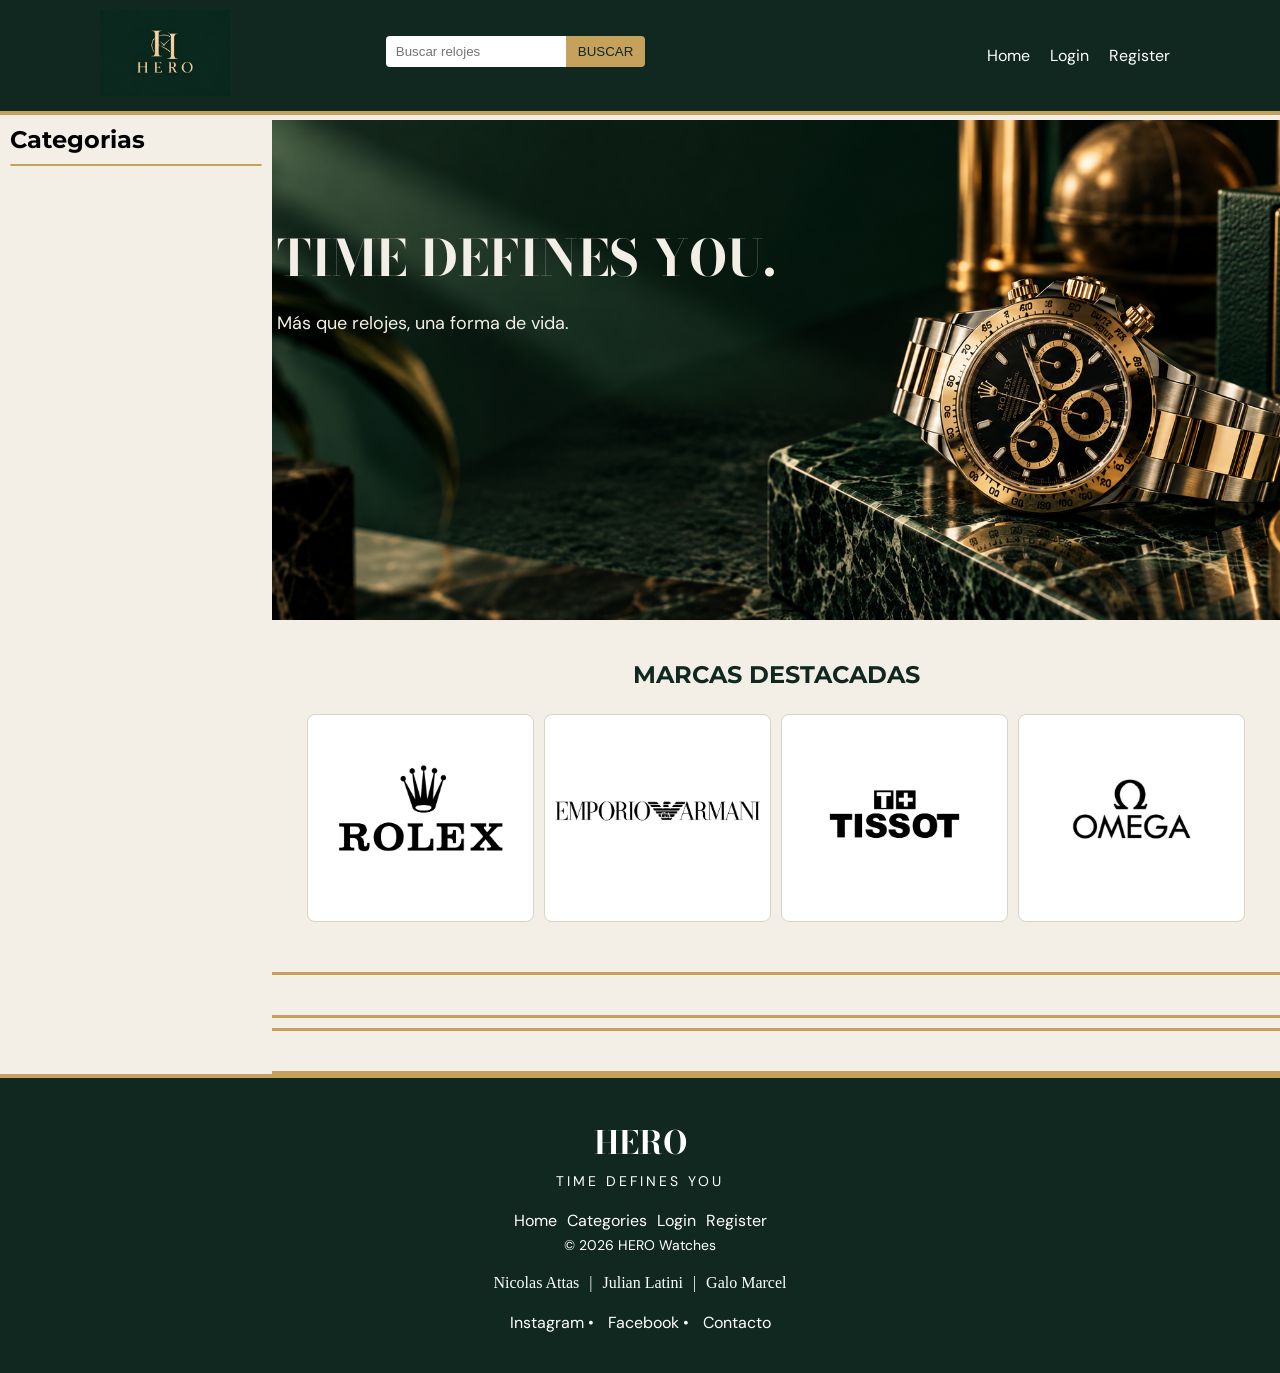
<file: index.html>
<!DOCTYPE html>
<html lang="en">

<head>
    <meta charset="UTF-8">
    <meta name="viewport" content="width=device-width, initial-scale=1.0">
    <link rel="stylesheet" href="./css/styles.css">
    <title>HERO | Relojes & Accesorios</title>
    <link rel="preconnect" href="https://fonts.googleapis.com">
    <link rel="preconnect" href="https://fonts.gstatic.com" crossorigin>
    <link href="https://fonts.googleapis.com/css2?family=DM+Sans:wght@400;500;600&display=swap" rel="stylesheet">
    <link rel="preconnect" href="https://fonts.googleapis.com">
    <link rel="preconnect" href="https://fonts.gstatic.com" crossorigin>
    <link href="https://fonts.googleapis.com/css2?family=Bodoni+Moda:wght@400;500;600;700;800;900&display=swap"
        rel="stylesheet">
    <link rel="preconnect" href="https://fonts.googleapis.com">
    <link rel="preconnect" href="https://fonts.gstatic.com" crossorigin>
    <link href="https://fonts.googleapis.com/css2?family=Montserrat:wght@400;500;600&display=swap" rel="stylesheet">
</head>

<body>
    <header class="header">
        <a href="./index.html">
            <img class="logo" src="./img/LOGOHERO.png" alt="logo">
        </a>
        <form class="formbusqueda" action="./search-results.html" method="get">
            <div class="busca">
                <input class="busqueda" type="text" placeholder="Buscar relojes" name="busqueda">
                <button type="submit">BUSCAR</button>
            </div>
            <p class="texto1" id="mensajeerror"></p>
        </form>
        <p class="aviso"></p>
        <nav class="nav-header">
            <ul>
                <li class="texto1" id="bienvenido"></li>
                <li><a class="texto1" href="./index.html">Home </a></li>
                <li><a class="texto1" id="login" href="./login.html">Login </a></li>
                <li><a class="texto1" id="register" href="./register.html">Register</a></li>
                <li id="logout"></li>
            </ul>
        </nav>
    </header>

    <main>
        <aside class="categorias">
            <h2>Categorias</h2>
            <ul class="categoriasul">
                <!-- <li><a href="./category.html">Beauty</a></li>
                <li><a href="./category.html">Fragrances</a></li>
                <li><a href="./category.html">Furniture</a></li>
                <li><a href="./category.html">Groceries</a></li>
                <li><a href="./category.html">Home decoration</a></li>
                <li><a href="./category.html">Kitchen accessories</a></li>
                <li><a href="./category.html">Laptops</a></li>
                <li><a href="./category.html">Mens shirts</a></li>
                <li><a href="./category.html">Mens shoes</a></li>
                <li><a href="./category.html">Mens watches</a></li>
                <li><a href="./category.html">Mobile accessories</a></li>
                <li><a href="./category.html">Motorcycle</a></li>
                <li><a href="./category.html">Skin care</a></li>
                <li><a href="./category.html">Smartphones</a></li>
                <li><a href="./category.html">Sports accessories</a></li>
                <li><a href="./category.html">Sunglasses</a></li>
                <li><a href="./category.html">Tablets</a></li>
                <li><a href="./category.html">Tops</a></li>
                <li><a href="./category.html">Vehicle</a></li>
                <li><a href="./category.html">Womens bags</a></li>
                <li><a href="./category.html">Womens dresses</a></li>
                <li><a href="./category.html">Womens jewellery</a></li>
                <li><a href="./category.html">Womens shoes</a></li>
                <li><a href="./category.html">Womens watches</a></li> -->
            </ul>
        </aside>

        <div class="productos">
            <section class="banner">
                <div>
                    <h1>TIME DEFINES YOU.</h1>
                    <p>Más que relojes, una forma de vida.</p>
                </div>
            </section>
            <section class="marcas">
                <h2>MARCAS DESTACADAS</h2>
                <div class="marcascontenedor">
                    <article>
                        <img class="logos" src="./img/rolex.png" alt="Logo rolex">
                    </article>
                    <article>
                        <img class="logos" src="./img/armanii.png" alt="Logo armani">
                    </article>
                    <article>
                        <img class="logos" src="./img/tisoo.png" alt="Logo tisso">
                    </article>
                    <article>
                        <img class="logos" src="./img/omega.png" alt="Logo omega">
                    </article>
                </div>
            </section>
            <h2 class="titulo" id="menscat"></h2>
            <section class="masvendidos">
                <!--<article>
                    <img class="foto" src="./img/daytona.png" alt="foto1">
                    <p class="clasicos">HERO · CRONÓGRAFOS</p>
                    <h2>LHERO Daytona</h2>
                    <p class="desc">Lorem ipsum dolor sip amet, consectetur adipisicing elit. Ut recusande eaque debits
                        sint
                        necessitatibus,
                        officia ex.</p>
                    <h3>Precio $249</h3>
                    <a class="vermas" href="./product.html">VER DETALLE</a>
                </article>
                 <article> 
                    <img class="foto" src="./img/day-datee.png" alt="foto1">
                    <p class="clasicos">HERO · CLÁSICOS</p>
                    <h2>Hero Day-date</h2>
                    <p class="desc">Lorem ipsum dolor sip amet, consectetur adipisicing elit. Ut recusande eaque debits
                        sint
                        necessitatibus,
                        officia ex.</p>
                    <h3>Precio $249</h3>
                    <a class="vermas" href="./product.html">VER DETALLE</a>
                </article>
                <article>
                    <img class="foto" src="./img/land.png" alt="foto1">
                    <p class="clasicos">HERO · DE LUJO</p>
                    <h2>HERO Day-just</h2>
                    <p class="desc">Lorem ipsum dolor sip amet, consectetur adipisicing elit. Ut recusande eaque debits
                        sint
                        necessitatibus,
                        officia ex.</p>
                    <h3>Precio $249</h3>
                    <a class="vermas" href="./product.html">VER DETALLE</a>
                </article>
                <article>
                    <img class="foto" src="./img/speedmasterr.png" alt="foto1">
                    <p class="clasicos">HERO · CLÁSICOS</p>
                    <h2>HERO Speedmaster</h2>
                    <p class="desc">Lorem ipsum dolor sip amet, consectetur adipisicing elit. Ut recusande eaque debits
                        sint
                        necessitatibus,
                        officia ex.</p>
                    <h3>Precio $249</h3>
                    <a class="vermas" href="./product.html">VER DETALLE</a>
                </article>
                <article>
                    <img class="foto" src="./img/GMT-master.png" alt="foto1">
                    <p class="clasicos">HERO · CLÁSICOS</p>
                    <h2>HERO GMT-Master II</h2>
                    <p class="desc">Lorem ipsum dolor sip amet, consectetur adipisicing elit. Ut recusande eaque debits
                        sint
                        necessitatibus,
                        officia ex.</p>
                    <h3>Precio $249</h3>
                    <a class="vermas" href="./product.html">VER DETALLE</a>
                </article>
                <article>
                    <img class="foto" src="./img/landposta.png" alt="foto1">
                    <p class="clasicos">HERO · CRONÓGRAFOS</p>
                    <h2>HERO Land Dweller</h2>
                    <p class="desc">Lorem ipsum dolor sip amet, consectetur adipisicing elit. Ut recusande eaque debits
                        sint
                        necessitatibus,
                        officia ex.</p>
                    <h3>Precio $249</h3>
                    <a class="vermas" href="./product.html">VER DETALLE</a>
                </article>
                <article>
                    <img class="foto" src="./img/Nautilous.png" alt="foto1">
                    <p class="clasicos">HERO · CRONÓGRAFOS</p>
                    <h2>HERO Nautilus</h2>
                    <p class="desc">Lorem ipsum dolor sip amet, consectetur adipisicing elit. Ut recusande eaque debits
                        sint
                        necessitatibus,
                        officia ex.</p>
                    <h3>Precio $249</h3>
                    <a class="vermas" href="./product.html">VER DETALLE</a>
                </article>
                <article>
                    <img class="foto" src="./img/royal.png" alt="foto1">
                    <p class="clasicos">HERO · DE LUJO</p>
                    <h2>HERO Royal Oak</h2>
                    <p class="desc">Lorem ipsum dolor sip amet, consectetur adipisicing elit. Ut recusande eaque debits
                        sint
                        necessitatibus,
                        officia ex.</p>
                    <h3>Precio $249</h3>
                    <a class="vermas" href="./product.html">VER DETALLE</a>
                </article>
                <article>
                    <img class="foto" src="./img/tressa.png" alt="foto1">
                    <p class="clasicos">HERO · CRONÓGRAFOS</p>
                    <h2>HERO Tressa</h2>
                    <p class="desc">Lorem ipsum dolor sip amet, consectetur adipisicing elit. Ut recusande eaque debits
                        sint
                        necessitatibus,
                        officia ex.</p>
                    <h3>Precio $249</h3>
                    <a class="vermas" href="./product.html">VER DETALLE</a>
                </article>
                <article>
                    <img class="foto" src="./img/aquianautr.png" alt="foto1">
                    <p class="clasicos">HERO · CLÁSICOS</p>
                    <h2>HERO Aquanaut</h2>
                    <p class="desc">Lorem ipsum dolor sip amet, consectetur adipisicing elit. Ut recusande eaque debits
                        sint
                        necessitatibus,
                        officia ex.</p>
                    <h3>Precio $249</h3>
                    <a class="vermas" href="./product.html">VER DETALLE</a>
                </article> -->
            </section>
            <h2 class="titulo" id="womenscat"></h2>
            <section class="masvendidos1">
                <!-- <article>
                    <img class="foto" src="./img/submarino.png" alt="foto1">
                    <p class="clasicos">HERO · DE LUJO</p>
                    <h2>HERO Submariner</h2>
                    <p class="desc">Lorem ipsum dolor sip amet, consectetur adipisicing elit. Ut recusande eaque debits
                        sint
                        necessitatibus,
                        officia ex.</p>
                    <h3>Precio $249</h3>
                    <a class="vermas" href="./product.html">VER DETALLE</a>
                </article>
                <article>
                    <img class="foto" src="./img/GMT-master.png" alt="foto1">
                    <p class="clasicos">HERO · CRONÓGRAFOS</p>
                    <h2>HERO Yatch-Master II</h2>
                    <p class="desc">Lorem ipsum dolor sip amet, consectetur adipisicing elit. Ut recusande eaque debits
                        sint
                        necessitatibus,
                        officia ex.</p>
                    <h3>Precio $249</h3>
                    <a class="vermas" href="">VER DETALLE</a>
                </article>
                <article>
                    <img class="foto" src="./img/fossil.png" alt="foto1">
                    <p class="clasicos">HERO · CRONÓGRAFOS</p>
                    <h2>HERO Diver 300M</h2>
                    <p class="desc">Lorem ipsum dolor sip amet, consectetur adipisicing elit. Ut recusande eaque debits
                        sint
                        necessitatibus,
                        officia ex.</p>
                    <h3>Precio $249</h3>
                    <a class="vermas" href="./product.html">VER DETALLE</a>
                </article>
                <article>
                    <img class="foto" src="./img/carrello.png" alt="foto1">
                    <p class="clasicos">HERO · CLÁSICOS</p>
                    <h2>HERO RM 30-01</h2>
                    <p class="desc">Lorem ipsum dolor sip amet, consectetur adipisicing elit. Ut recusande eaque debits
                        sint
                        necessitatibus,
                        officia ex.</p>
                    <h3>Precio $249</h3>
                    <a class="vermas" href="./product.html">VER DETALLE</a>
                </article>
                <article>
                    <img class="foto" src="./img/verde.png" alt="foto1">
                    <p class="clasicos">HERO · CRONÓGRAFOS</p>
                    <h2>HERO Oyster Perpetual</h2>
                    <p class="desc">Lorem ipsum dolor sip amet, consectetur adipisicing elit. Ut recusande eaque debits
                        sint
                        necessitatibus,
                        officia ex.</p>
                    <h3>Precio $249</h3>
                    <a class="vermas" href="./product.html">VER DETALLE</a>
                </article>
                <article>
                    <img class="foto" src="./img/Armani.png" alt="foto1">
                    <p class="clasicos">HERO · CLÁSICOS</p>
                    <h2>HERO Emporio Armani</h2>
                    <p class="desc">Lorem ipsum dolor sip amet, consectetur adipisicing elit. Ut recusande eaque debits
                        sint
                        necessitatibus,
                        officia ex.</p>
                    <h3>Precio $249</h3>
                    <a class="vermas" href="./product.html">VER DETALLE</a>
                </article>
                <article>
                    <img class="foto" src="./img/date-justrosa.png" alt="foto1">
                    <p class="clasicos">HERO · CLÁSICOS</p>
                    <h2>HERO RoseGold Date Just</h2>
                    <p class="desc">Lorem ipsum dolor sip amet, consectetur adipisicing elit. Ut recusande eaque debits
                        sint
                        necessitatibus,
                        officia ex.</p>
                    <h3>Precio $249</h3>
                    <a class="vermas" href="./product.html">VER DETALLE</a>
                </article>
                <article>
                    <img class="foto" src="./img/date-justverde.png" alt="foto1">
                    <p class="clasicos">HERO · DE LUJO</p>
                    <h2>HERO Green Date Just</h2>
                    <p class="desc">Lorem ipsum dolor sip amet, consectetur adipisicing elit. Ut recusande eaque debits
                        sint
                        necessitatibus,
                        officia ex.</p>
                    <h3>Precio $249</h3>
                    <a class="vermas" href="./product.html">VER DETALLE</a>
                </article>
                <article>
                    <img class="foto" src="./img/sea.png" alt="foto1">
                    <p class="clasicos">HERO · CRONÓGRAFOS</p>
                    <h2>HERO Emporio Armani</h2>
                    <p class="desc">Lorem ipsum dolor sip amet, consectetur adipisicing elit. Ut recusande eaque debits
                        sint
                        necessitatibus,
                        officia ex.</p>
                    <h3>Precio $249</h3>
                    <a class="vermas" href="./product.html">VER DETALLE</a>
                </article>
                <article>
                    <img class="foto" src="./img/diver.png" alt="foto1">
                    <p class="clasicos">HERO · DE LUJO</p>
                    <h2>HERO Omega Seamaster</h2>
                    <p class="desc">Lorem ipsum dolor sip amet, consectetur adipisicing elit. Ut recusande eaque debits
                        sint
                        necessitatibus,
                        officia ex.</p>
                    <h3>Precio $249</h3>
                    <a class="vermas" href="./product.html">VER DETALLE</a>
                </article> -->
            </section>
        </div>
    </main>

    <footer class="sitio-footer">
        <div class="container-footer">
            <h2 class="heroo">HERO</h2>
            <p class="tagline">TIME DEFINES YOU</p>
        </div>
        <nav class="nav-footer">
            <a href="./index.html">Home</a>
            <a href="./category.html">Categories</a>
            <a href="./login.html">Login</a>
            <a href="./register.html">Register</a>
        </nav>
        <p class="copyright">© 2026 HERO Watches</p>
        <ul class="integrantes">
            <li>Nicolas Attas</li>
            <li>|</li>
            <li>Julian Latini</li>
            <li>|</li>
            <li>Galo Marcel</li>
        </ul>
        <div class="social">
            <a href="Instagram"> Instagram •</a>
            <a href="Facebook"> Facebook •</a>
            <a href="Contacto">Contacto</a>
        </div>
    </footer>
    <script src="./js/index.js"></script>
    <script src="./js/saludo.js"></script>
    <script src="./js/logout.js"></script>
</body>

</html>
</file>
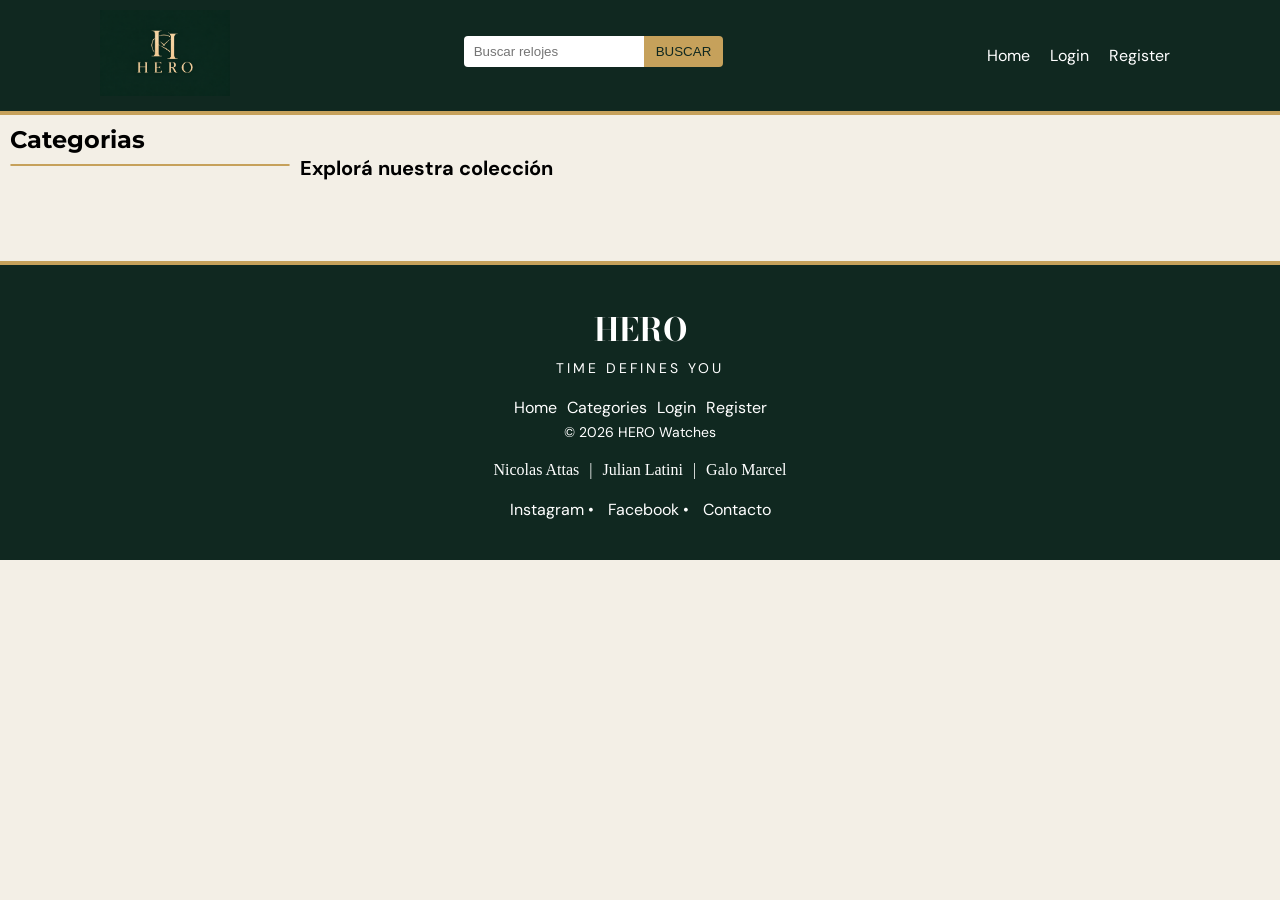
<file: category.html>
<!DOCTYPE html>
<html lang="en">

<head>
    <meta charset="UTF-8">
    <meta name="viewport" content="width=device-width, initial-scale=1.0">
    <link rel="stylesheet" href="./css/styles.css">
    <title>HERO | Relojes & Accesorios</title>
    <link rel="preconnect" href="https://fonts.googleapis.com">
    <link rel="preconnect" href="https://fonts.gstatic.com" crossorigin>
    <link href="https://fonts.googleapis.com/css2?family=DM+Sans:wght@400;500;600&display=swap" rel="stylesheet">
    <link rel="preconnect" href="https://fonts.googleapis.com">
    <link rel="preconnect" href="https://fonts.gstatic.com" crossorigin>
    <link href="https://fonts.googleapis.com/css2?family=Bodoni+Moda:wght@400;500;600;700;800;900&display=swap"
        rel="stylesheet">
    <link rel="preconnect" href="https://fonts.googleapis.com">
    <link rel="preconnect" href="https://fonts.gstatic.com" crossorigin>
    <link href="https://fonts.googleapis.com/css2?family=Montserrat:wght@400;500;600&display=swap" rel="stylesheet">
</head>

<body>
    <header class="header">
        <a href="./index.html">
            <img class="logo" src="./img/LOGOHERO.png" alt="logo">
        </a>
        <form action="./search-results.html" class="formbusqueda" method="get">
            <div class="busca">
                <input type="text" placeholder="Buscar relojes" name="busqueda" class="busqueda">
                <button type="submit">BUSCAR</button>
            </div>
            <p class="texto1" id="mensajeerror"></p>
        </form>
        <nav class="nav-header">
            <ul>
                <li class="texto1" id="bienvenido"></li>
                <li><a class="texto1" href="./index.html">Home </a></li>
                <li><a class="texto1" id="login" href="./login.html">Login </a></li>
                <li><a class="texto1" id="register" href="./register.html">Register</a></li>
                <li id="logout"></li>
            </ul>
        </nav>
    </header>

    <main>
        <aside class="categorias">
            <h2>Categorias</h2>
            <ul class="categoriasul">
                <!-- <li><a href="./category.html">Beauty</a></li>
                <li><a href="./category.html">Fragrances</a></li>
                <li><a href="./category.html">Furniture</a></li>
                <li><a href="./category.html">Groceries</a></li>
                <li><a href="./category.html">Home decoration</a></li>
                <li><a href="./category.html">kitchen accessories</a></li>
                <li><a href="./category.html">Laptops</a></li>
                <li><a href="./category.html">Mens shirts</a></li>
                <li><a href="./category.html">Mens shoes</a></li>
                <li><a href="./category.html">Mens watches</a></li>
                <li><a href="./category.html">Mobile accessories</a></li>
                <li><a href="./category.html">Motorcycle</a></li>
                <li><a href="./category.html">Skin care</a></li>
                <li><a href="./category.html">Smartphones</a></li>
                <li><a href="./category.html">Sports accessories</a></li>
                <li><a href="./category.html">Sunglasses</a></li>
                <li><a href="./category.html">Tablets</a></li>
                <li><a href="./category.html">Tops</a></li>
                <li><a href="./category.html">Vehicle</a></li>
                <li><a href="./category.html">Womens bags</a></li>
                <li><a href="./category.html">Womens dresses</a></li>
                <li><a href="./category.html">Womens jewellery</a></li>
                <li><a href="./category.html">Womens shoes</a></li>
                <li><a href="./category.html">Womens watches</a></li> -->
            </ul>
        </aside>
        <div>
            <section class="men">
                <h1 class="MENS"><!--MENS WATCHES--></h1>
                <h3 class="explora">Explorá nuestra colección</h3>
            </section>
            <section class="category">
                <!-- <article>
                    <h2>HERO Daytona</h2>
                    <img class="fotos" src="./img/daytona.png" alt="Reloj Daytona">
                    <a class="ver" href="./product.html">Ver Detalle</a>
                </article>
                <article>
                    <h2>HERO Day-date</h2>
                    <img class="fotos" src="./img/day-datee.png" alt="Reloj Day-date">
                    <a class="ver" href="./product.html">Ver Detalle</a>
                </article>
                <article>
                    <h2>HERO Date-just</h2>
                    <img class="fotos" src="./img/land.png" alt="Reloj Date-just">
                    <a class="ver" href="./product.html">Ver Detalle</a>
                </article>
                <article>
                    <h2>HERO Speedmaster</h2>
                    <img class="fotos" src="./img/speedmasterr.png" alt="Reloj Speedmaster">
                    <a class="ver" href="./product.html">Ver Detalle</a>
                </article>
                <article>
                    <h2>HERO GMT-Master II</h2>
                    <img class="fotos" src="./img/masterr.png" alt="Reloj GMT-Master">
                    <a class="ver" href="./product.html">Ver Detalle</a>
                </article>
                <article>
                    <h2>HERO Land Dweller</h2>
                    <img class="fotos" src="./img/landposta.png" alt="Reloj Land Dweller">
                    <a class="ver" href="./product.html">Ver Detalle</a>
                </article>
                <article>
                    <h2>HERO Nautilus</h2>
                    <img class="fotos" src="./img/Nautilous.png" alt="Reloj Nautilus">
                    <a class="ver" href="./product.html">Ver Detalle</a>
                </article>
                <article>
                    <h2>HERO Royal Oak</h2>
                    <img class="fotos" src="./img/royal.png" alt="Reloj Royal Oak">
                    <a class="ver" href="./product.html">Ver Detalle</a>
                </article>
                <article>
                    <h2>HERO Carrelo Quartz</h2>
                    <img class="fotos" src="./img/carrello.png" alt="Reloj Carrelo Quartz">
                    <a class="ver" href="./product.html">Ver Detalle</a>
                </article>
                <article>
                    <h2>HERO Aquanaut</h2>
                    <img class="fotos" src="./img/aquianautr.png" alt="Reloj Aquanaut">
                    <a class="ver" href="./product.html">Ver Detalle</a>
                </article>
                <article>
                    <h2>HERO Submariner</h2>
                    <img class="fotos" src="./img/submarino.png" alt="Reloj Submariner">
                    <a class="ver" href="./product.html">Ver Detalle</a>
                </article>
                <article>
                    <h2>HERO Yatch-Master II</h2>
                    <img class="fotos" src="./img/masterr.png" alt="Reloj Yatch-Master2">
                    <a class="ver" href="./product.html">Ver Detalle</a>
                </article>
                <article>
                    <h2>HERO Diver 300M</h2>
                    <img class="fotos" src="./img/diver.png" alt="Reloj Diver 300M">
                    <a class="ver" href="./product.html">Ver Detalle</a>
                </article>
                <article>
                    <h2>HERO Date-just Rosa</h2>
                    <img class="fotos" src="./img/date-justrosa.png" alt="Reloj Date-just">
                    <a class="ver" href="./product.html">Ver Detalle</a>
                </article>
                <article>
                    <h2>HERO Oyster Perpetual</h2>
                    <img class="fotos" src="./img/verde.png" alt="Reloj Oyster Perpetual">
                    <a class="ver" href="./product.html">Ver Detalle</a>
                </article>
                <article>
                    <h2>HERO Date-just Verde</h2>
                    <img class="fotos" src="./img/date-justverde.png" alt="Reloj Date-just verde">
                    <a class="ver" href="./product.html">Ver Detalle</a>
                </article>
                <article>
                    <h2>HERO Sea Explorer</h2>
                    <img class="fotos" src="./img/sea.png" alt="Reloj Sea Explorer">
                    <a class="ver" href="./product.html">Ver Detalle</a>
                </article>
                <article>
                    <h2>HERO Fossil</h2>
                    <img class="fotos" src="./img/fossil.png" alt="Reloj Fossil">
                    <a class="ver" href="./product.html">Ver Detalle</a>
                </article>
                <article>
                    <h2>HERO Armani</h2>
                    <img class="fotos" src="./img/Armani.png" alt="Reloj Armani">
                    <a class="ver" href="./product.html">Ver Detalle</a>
                </article>
                <article>
                    <h2>HERO Tressa</h2>
                    <img class="fotos" src="./img/tressa.png" alt="Reloj Tressa">
                    <a class="ver" href="./product.html">Ver Detalle</a>
                </article> -->
            </section>
        </div>
    </main>

    <footer class="sitio-footer">
        <div class="container-footer">
            <h2 class="heroo">HERO</h2>
            <p class="tagline">TIME DEFINES YOU</p>
        </div>
        <nav class="nav-footer">
            <a href="./index.html">Home</a>
            <a href="./category.html">Categories</a>
            <a href="./login.html">Login</a>
            <a href="./register.html">Register</a>
        </nav>
        <p class="copyright">© 2026 HERO Watches</p>
        <ul class="integrantes">
            <li>Nicolas Attas</li>
            <li>|</li>
            <li>Julian Latini</li>
            <li>|</li>
            <li>Galo Marcel</li>
        </ul>
        <div class="social">
            <a href="Instagram"> Instagram •</a>
            <a href="Facebook"> Facebook •</a>
            <a href="Contacto">Contacto</a>
        </div>
    </footer>
    <script src="./js/category.js"></script>
    <script src="./js/saludo.js"></script>
    <script src="./js/logout.js"></script>
</body>

</html>
</file>
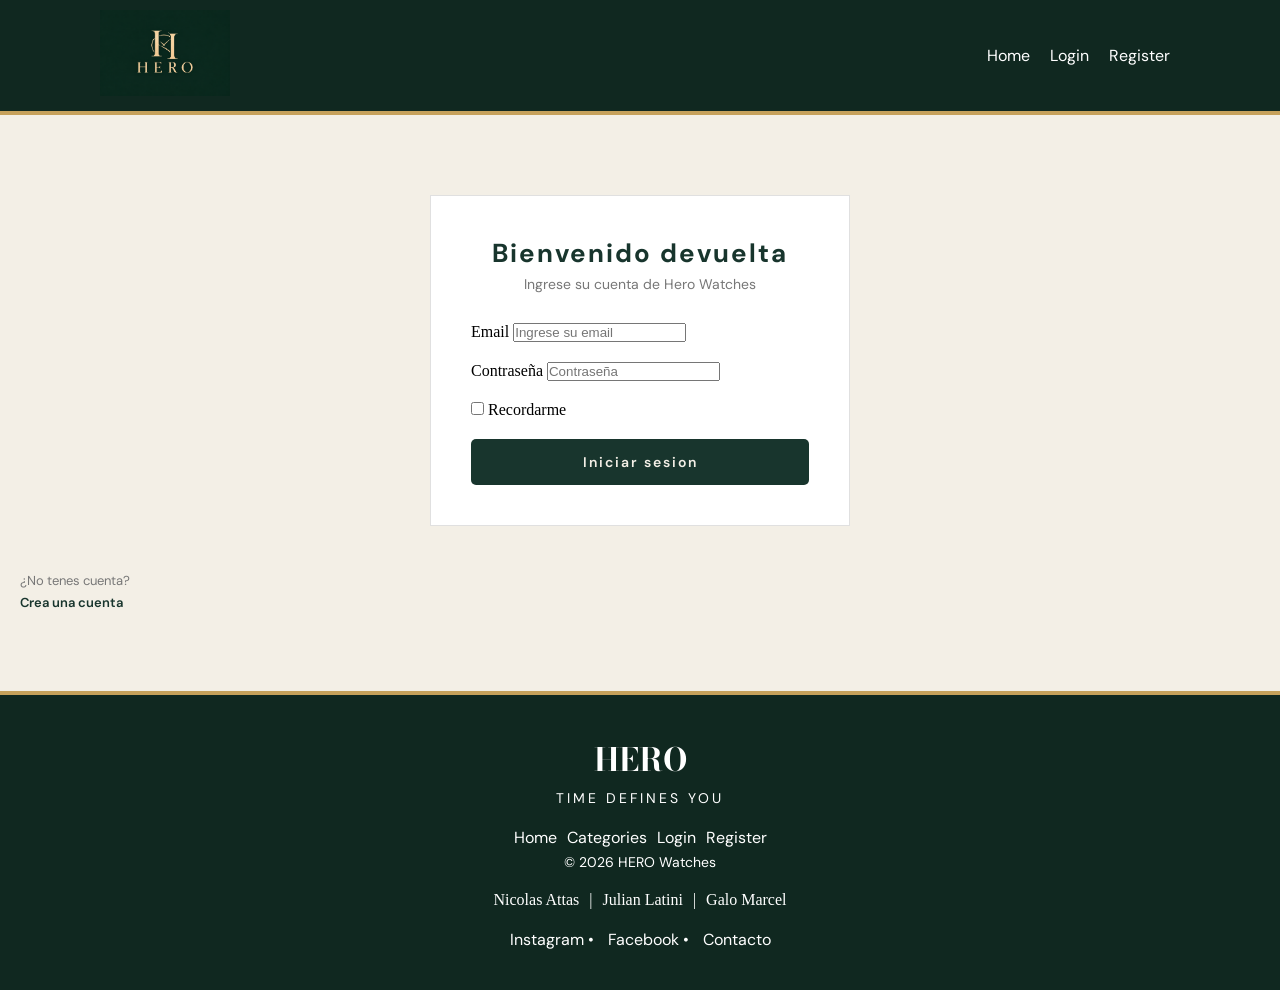
<file: login.html>
<!DOCTYPE html>
<html lang="en">
<head>
    <meta charset="UTF-8">
    <meta name="viewport" content="width=device-width, initial-scale=1.0">
    <title>Login</title>
    <link rel="stylesheet" href="./css/styles.css">
        <link rel="preconnect" href="https://fonts.googleapis.com">
<link rel="preconnect" href="https://fonts.gstatic.com" crossorigin>
<link href="https://fonts.googleapis.com/css2?family=DM+Sans:wght@400;500;600&display=swap" rel="stylesheet">
<link rel="preconnect" href="https://fonts.googleapis.com">
<link rel="preconnect" href="https://fonts.gstatic.com" crossorigin>
<link href="https://fonts.googleapis.com/css2?family=Bodoni+Moda:wght@400;500;600;700;800;900&display=swap" rel="stylesheet">
<link rel="preconnect" href="https://fonts.googleapis.com">
<link rel="preconnect" href="https://fonts.gstatic.com" crossorigin>
<link href="https://fonts.googleapis.com/css2?family=Montserrat:wght@400;500;600&display=swap" rel="stylesheet">
</head>
<body>

      <header class="header">
        <a href="./index.html">
            <img class="logo" src="./img/LOGOHERO.png" alt="logo">
        </a>
        <nav class="nav-header">
            <ul>
                <li><a class="texto1" href="./index.html">Home </a></li> 
                <li><a class="texto1" href="./login.html">Login </a></li>
                <li><a class="texto1" href="./register.html">Register</a></li>
            </ul>
        </nav>
    </header>
    <section class="login_sec">
        <div class="contenedor_login">
            <h2 class="loginh2">Bienvenido devuelta</h2>
            <p class="login_subtitle">Ingrese su cuenta de Hero Watches</p>
            <form action="./index.html" method="get" class="Login_form">
                <div class="form_grupo">
                    <label for="email">Email</label>
                    <input type="email" name="email" id="email" placeholder="Ingrese su email" value="">
                </div>
                <div class="form_grupo">
                    <label for="password">Contraseña</label>
                    <input type="password" name="contraseña" id="password" placeholder="Contraseña" value="">
                </div>
                <div class="form_grupo checkbox">
                    <label class="checkbox">
                        <input type="checkbox" name="recordarme" value="1">
                        <span> Recordarme</span>
                    </label>
                </div>
                <p id="mensajelogin"></p>
                <button type="submit" class="btn_submmit">Iniciar sesion</button>
            </form>
        </div>
        <div class="login_footer">
            <p>¿No tenes cuenta?</p>
            <a href="./register.html" class="link_register">Crea una cuenta </a>
        </div>
    </section>

   <footer class="sitio-footer">
        <div class="container-footer">
            <h2 class="heroo">HERO</h2>
            <p class="tagline">TIME DEFINES YOU</p>
        </div>
        <nav class="nav-footer">
        <a href="./index.html">Home</a>
        <a href="./category.html">Categories</a>
        <a href="./login.html">Login</a>
        <a href="./register.html">Register</a>
        </nav>
        <p class="copyright">© 2026 HERO Watches</p>
        <ul class="integrantes">
            <li>Nicolas Attas</li>
            <li>|</li>
            <li>Julian Latini</li>
            <li>|</li>
            <li>Galo Marcel</li>
        </ul>
        <div class="social">
            <a href="Instagram"> Instagram •</a>
            <a href="Facebook"> Facebook •</a>
            <a href="Contacto">Contacto</a>
        </div>
   </footer> 
   <script src="./js/login.js"></script>
</body>
</html>
</file>
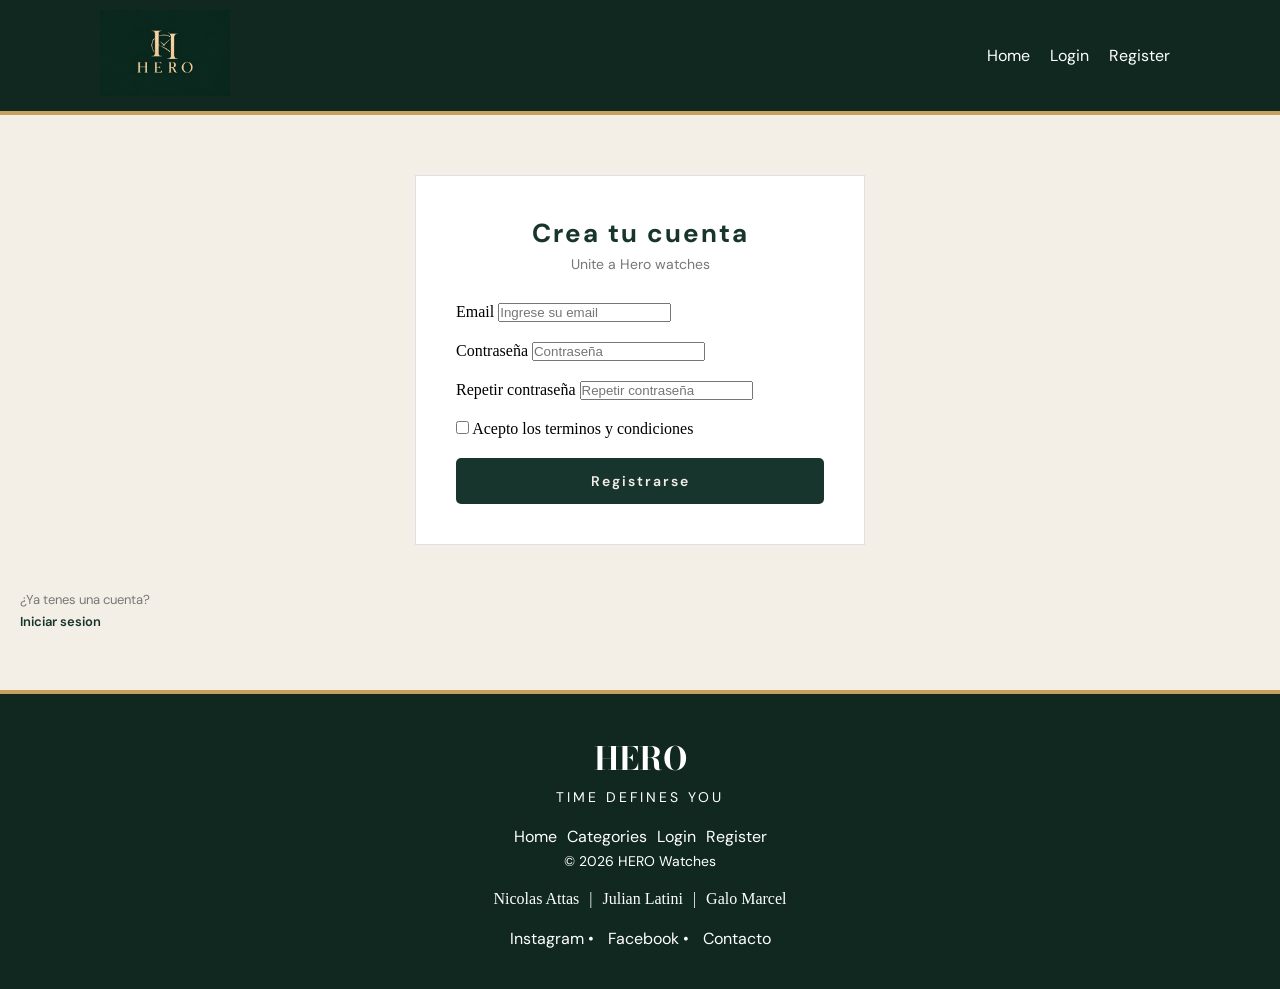
<file: register.html>
<!DOCTYPE html>
<html lang="en">
<head>
    <meta charset="UTF-8">
    <meta name="viewport" content="width=device-width, initial-scale=1.0">
    <title>Crea tu cuenta de Hero | Hero Watches</title>
    <link rel="stylesheet" href="./css/styles.css">
        <link rel="preconnect" href="https://fonts.googleapis.com">
<link rel="preconnect" href="https://fonts.gstatic.com" crossorigin>
<link href="https://fonts.googleapis.com/css2?family=DM+Sans:wght@400;500;600&display=swap" rel="stylesheet">
<link rel="preconnect" href="https://fonts.googleapis.com">
<link rel="preconnect" href="https://fonts.gstatic.com" crossorigin>
<link href="https://fonts.googleapis.com/css2?family=Bodoni+Moda:wght@400;500;600;700;800;900&display=swap" rel="stylesheet">
<link rel="preconnect" href="https://fonts.googleapis.com">
<link rel="preconnect" href="https://fonts.gstatic.com" crossorigin>
<link href="https://fonts.googleapis.com/css2?family=Montserrat:wght@400;500;600&display=swap" rel="stylesheet">
</head>
<body>
        <header class="header">
        <a href="./index.html">
            <img class="logo" src="./img/LOGOHERO.png" alt="logo">
        </a>
        <nav class="nav-header">
            <ul>
                <li><a class="texto1" href="./index.html">Home </a></li> 
                <li><a class="texto1" href="./login.html">Login </a></li>
                <li><a class="texto1" href="./register.html">Register</a></li>
            </ul>
        </nav>
    </header>
    <section class="section_reg">
        <div class="contenedor_reg">
            <h2 class="h2_reg"> Crea tu cuenta</h2>
            <p class="subtitulo_reg"> Unite a Hero watches</p>

            <form action="./login.html" method="get" class="reg_form">

                <div class="grupof">
                    <label for="email">Email</label>
                    <input type="email" name="email" id="email" placeholder="Ingrese su email" value="" >
                </div>
                <div class="grupof">
                    <label for="password">Contraseña</label>
                    <input type="password" name="contraseña" id="password" value="" placeholder="Contraseña" >
                </div>
                <div class="grupof">
                    <label for="password">Repetir contraseña</label>
                    <input type="password" name="recontraseña" id="repassword" value="" placeholder="Repetir contraseña" >
                </div>

                <div class="grupof">
                    <label for="chechbox">
                        <input class="respuestabusqueda" type="checkbox" name="terminos" value="1" >
                        <span>Acepto los terminos y condiciones</span>
                    </label>
                </div>
                <p id="error-registro"></p>
                <button type="submit" class="btn-submmit">Registrarse</button>
            </form>
        </div>
        <div class="login_footer">
            <p>¿Ya tenes una cuenta?</p>
            <a href="./login.html" class="link_register">Iniciar sesion</a>
        </div>
    </section>

    </section>
      <footer class="sitio-footer">
        <div class="container-footer">
            <h2 class="heroo">HERO</h2>
            <p class="tagline">TIME DEFINES YOU</p>
        </div>
        <nav class="nav-footer">
        <a href="./index.html">Home</a>
        <a href="./category.html">Categories</a>
        <a href="./login.html">Login</a>
        <a href="./register.html">Register</a>
        </nav>
        <p class="copyright">© 2026 HERO Watches</p>
        <ul class="integrantes">
            <li>Nicolas Attas</li>
            <li>|</li>
            <li>Julian Latini</li>
            <li>|</li>
            <li>Galo Marcel</li>
        </ul>
        <div class="social">
            <a href="Instagram"> Instagram •</a>
            <a href="Facebook"> Facebook •</a>
            <a href="Contacto">Contacto</a>
        </div>
   </footer>
   <script src="./js/register.js"></script>
</body>
</html>
</file>
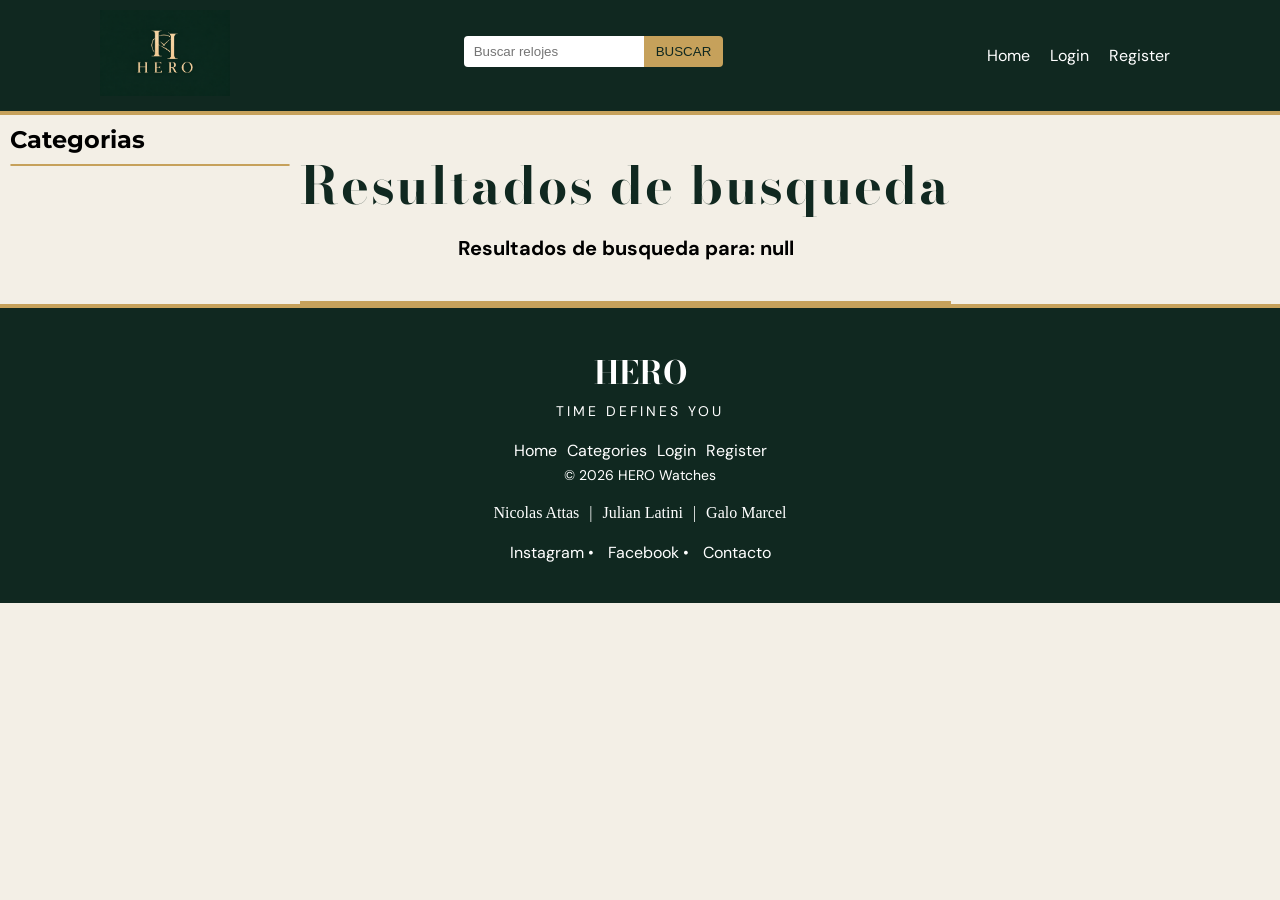
<file: search-results.html>
<!DOCTYPE html>
<html lang="en">

<head>
    <meta charset="UTF-8">
    <meta name="viewport" content="width=device-width, initial-scale=1.0">
    <link rel="stylesheet" href="./css/styles.css">
    <title>HERO | Relojes & Accesorios</title>

    <link rel="preconnect" href="https://fonts.googleapis.com">
    <link rel="preconnect" href="https://fonts.gstatic.com" crossorigin>
    <link href="https://fonts.googleapis.com/css2?family=DM+Sans:wght@400;500;600&display=swap" rel="stylesheet">
    <link rel="preconnect" href="https://fonts.googleapis.com">
    <link rel="preconnect" href="https://fonts.gstatic.com" crossorigin>
    <link href="https://fonts.googleapis.com/css2?family=Bodoni+Moda:wght@400;500;600;700;800;900&display=swap"
        rel="stylesheet">
    <link rel="preconnect" href="https://fonts.googleapis.com">
    <link rel="preconnect" href="https://fonts.gstatic.com" crossorigin>
    <link href="https://fonts.googleapis.com/css2?family=Montserrat:wght@400;500;600&display=swap" rel="stylesheet">
</head>

<body>
    <header class="header">
        <a href="./index.html">
            <img class="logo" src="./img/LOGOHERO.png" alt="logo">
        </a>
        <form action="./search-results.html" method="get" class="formbusqueda">
            <div class="busca">
                <input type="text" placeholder="Buscar relojes" name="busqueda" class="busqueda">
                <button type="submit">BUSCAR</button>
            </div>
            <p class="texto1" id="mensajeerror"></p>
        </form>
        <nav class="nav-header">
            <ul>
                <li class="texto1" id="bienvenido"></li>
                <li><a class="texto1" href="./index.html">Home </a></li>
                <li><a class="texto1" id="login" href="./login.html">Login </a></li>
                <li><a class="texto1"  id="register" href="./register.html">Register</a></li>
                <li id="logout"></li>
            </ul>
        </nav>
    </header>
    <main class="busqueda">
        <aside class="categorias">
            <h2>Categorias</h2>
            <ul class="categoriasul">
                <!--
                <li><a href="./category.html">Beauty</a></li>
                <li><a href="./category.html">Fragrances</a></li>
                <li><a href="./category.html">Furniture</a></li>
                <li><a href="./category.html">Groceries</a></li>
                <li><a href="./category.html">Home decoration</a></li>
                <li><a href="./category.html">Kitchen accessories</a></li>
                <li><a href="./category.html">Laptops</a></li>
                <li><a href="./category.html">Mens shirts</a></li>
                <li><a href="./category.html">Mens shoes</a></li>
                <li><a href="./category.html">Mens watches</a></li>
                <li><a href="./category.html">Mobile accessories</a></li>
                <li><a href="./category.html">Motorcycle</a></li>
                <li><a href="./category.html">Skin care</a></li>
                <li><a href="./category.html">Smartphones</a></li>
                <li><a href="./category.html">Sports accessories</a></li>
                <li><a href="./category.html">Sunglasses</a></li>
                <li><a href="./category.html">Tablets</a></li>
                <li><a href="./category.html">Tops</a></li>
                <li><a href="./category.html">Vehicle</a></li>
                <li><a href="./category.html">Womens bags</a></li>
                <li><a href="./category.html">Womens dresses</a></li>
                <li><a href="./category.html">Womens jewellery</a></li>
                <li><a href="./category.html">Womens shoes</a></li>
                <li><a href="./category.html">Womens watches</a></li>-->
            </ul>
        </aside>
        <div>
            <section class="men">
                <h1 class="MENS">Resultados de busqueda</h1>
                <h3 class="explora"></h3>
            </section>
            <section class="masvendidos">
                <!-- <article>
                    <img class="fotos" src="./img/daytona.png" alt="foto1">
                    <h2>LHERO Daytona</h2>
                    <p>Lorem ipsum dolor sip amet, consectetur adipisicing elit. Ut recusande eaque debits sint
                        necessitatibus,
                        officia ex.</p>
                    <h3>Precio $249</h3>
                    <a class="vermas" href="./product.html">Ver mas</a>
                </article>
                <article>
                    <img class="fotos" src="./img/day-datee.png" alt="foto1">
                    <h2>Hero Day-date</h2>
                    <p>Lorem ipsum dolor sip amet, consectetur adipisicing elit. Ut recusande eaque debits sint
                        necessitatibus,
                        officia ex.</p>
                    <h3>Precio $249</h3>
                    <a class="vermas" href="./product.html">Ver mas</a>
                </article>
                <article>
                    <img class="fotos" src="./img/land.png" alt="foto1">
                    <h2>HERO Day-just</h2>
                    <p>Lorem ipsum dolor sip amet, consectetur adipisicing elit. Ut recusande eaque debits sint
                        necessitatibus,
                        officia ex.</p>
                    <h3>Precio $249</h3>
                    <a class="vermas" href="./product.html">Ver mas</a>
                </article>
                <article>
                    <img class="fotos" src="./img/speedmasterr.png" alt="foto1">
                    <h2>HERO Speedmaster</h2>
                    <p>Lorem ipsum dolor sip amet, consectetur adipisicing elit. Ut recusande eaque debits sint
                        necessitatibus,
                        officia ex.</p>
                    <h3>Precio $249</h3>
                    <a class="vermas" href="">Ver mas</a>
                </article>
                <article>
                    <img class="fotos" src="./img/GMT-master.png" alt="foto1">
                    <h2>HERO GMT-Master II</h2>
                    <p>Lorem ipsum dolor sip amet, consectetur adipisicing elit. Ut recusande eaque debits sint
                        necessitatibus,
                        officia ex.</p>
                    <h3>Precio $249</h3>
                    <a class="vermas" href="./product.html">Ver mas</a>
                </article>
                <article>
                    <img class="fotos" src="./img/landposta.png" alt="foto1">
                    <h2>HERO Land Dweller</h2>
                    <p>Lorem ipsum dolor sip amet, consectetur adipisicing elit. Ut recusande eaque debits sint
                        necessitatibus,
                        officia ex.</p>
                    <h3>Precio $249</h3>
                    <a class="vermas" href="./product.html">Ver mas</a>
                </article>
                <article>
                    <img class="fotos" src="./img/Nautilous.png" alt="foto1">
                    <h2>HERO Nautilus</h2>
                    <p>Lorem ipsum dolor sip amet, consectetur adipisicing elit. Ut recusande eaque debits sint
                        necessitatibus,
                        officia ex.</p>
                    <h3>Precio $249</h3>
                    <a class="vermas" href="./product.html">Ver mas</a>
                </article>
                <article>
                    <img class="fotos" src="./img/royal.png" alt="foto1">
                    <h2>HERO Royal Oak</h2>
                    <p>Lorem ipsum dolor sip amet, consectetur adipisicing elit. Ut recusande eaque debits sint
                        necessitatibus,
                        officia ex.</p>
                    <h3>Precio $249</h3>
                    <a class="vermas" href="./product.html">Ver mas</a>
                </article>
                <article>
                    <img class="fotos" src="./img/tressa.png" alt="foto1">
                    <h2>HERO Tressa</h2>
                    <p>Lorem ipsum dolor sip amet, consectetur adipisicing elit. Ut recusande eaque debits sint
                        necessitatibus,
                        officia ex.</p>
                    <h3>Precio $249</h3>
                    <a class="vermas" href="./product.html">Ver mas</a>
                </article>
                <article>
                    <img class="fotos" src="./img/aquianautr.png" alt="foto1">
                    <h2>HERO Aquanaut</h2>
                    <p>Lorem ipsum dolor sip amet, consectetur adipisicing elit. Ut recusande eaque debits sint
                        necessitatibus,
                        officia ex.</p>
                    <h3>Precio $249</h3>
                    <a class="vermas" href="./product.html">Ver mas</a>
                </article> -->
            </section>
        </div>
    </main>

    <footer class="sitio-footer">
        <div class="container-footer">
            <h2 class="heroo">HERO</h2>
            <p class="tagline">TIME DEFINES YOU</p>
        </div>
        <nav class="nav-footer">
            <a href="./index.html">Home</a>
            <a href="./category.html">Categories</a>
            <a href="./login.html">Login</a>
            <a href="./register.html">Register</a>
        </nav>
        <p class="copyright">© 2026 HERO Watches</p>
        <ul class="integrantes">
            <li>Nicolas Attas</li>
            <li>|</li>
            <li>Julian Latini</li>
            <li>|</li>
            <li>Galo Marcel</li>
        </ul>
        <div class="social">
            <a href="Instagram"> Instagram •</a>
            <a href="Facebook"> Facebook •</a>
            <a href="Contacto">Contacto</a>
        </div>
    </footer>
    <script src="./js/search-results.js"></script>
    <script src="./js/saludo.js"></script>
    <script src="./js/logout.js"></script>
</body>

</html>
</file>
<file: css/styles.css>
* {
    box-sizing: border-box;
    margin: 0;
    padding: 0;
}

body {
    margin: 0;
    background-color: #F3EFE6;
}

ul,
ol {
    padding: 0;
}

li {
    list-style-type: none;
}

a {
    text-decoration: none;
    color: #000;
}

.header {
    display: flex;
    justify-content: space-between;
    align-items: center;
    background-color: #102820;
    padding: 10px 100px;
    width: 100%;
    border-bottom: 4px solid #C6A15B;

    width: 100%;
    box-sizing: border-box;
}

.nav-header ul {
    display: flex;
}

.texto1 {
    color: white;
    padding: 0px 10px;
}

.logo {
    width: 130px;
}

.product {
    display: flex;
    flex-direction: row;
    flex-wrap: nowrap;
    justify-content: center;
    padding: 50px 0px;
    background-color: #F3EFE6;
}

.product article {
    display: flex;
    flex-direction: column;
    flex-wrap: nowrap;
    margin-right: 10px;
}

.product article {
    width: 50%;
}

.product h1 {
    font-size: 42px;
    color: #102820;
    margin-bottom: 15px;
}

.product p {
    font-size: 16px;
}

.product ul {
    margin-bottom: 10px;
}

.product li {
    margin-bottom: 5px;
}

.ve {
    background-color: #18352D;
    color: white;
    padding: 10px 18px;
    margin-top: 15px;
    border-radius: 5px;
}

.hero {
    margin-top: 10px;
}


.marca {
    font-size: 17px;
    font-weight: normal;
    margin-bottom: 7px;
    color: #555555;
}

.stock {
    font-size: 17x;
    font-weight: normal;
    color: #555555;
    margin-bottom: 7px;
}

.precioo {
    font-size: 30px;
    margin-bottom: 10px;
    color: #102820;
    font-family: "Raleway", sans-serif;
}

.descripcion {
    margin: 10px 0 8px 0;
    color: #102820;
}

.diseño {
    color: #555555;
}

.oscuro {
    list-style-type: disc;
    margin-left: 15px;
}

.caracteristicas {
    margin-top: 10px;
}

.tags {
    margin-top: 10px;
}

.interesar {
    display: flex;
    flex-direction: column;
    flex-wrap: nowrap;
    background-color: #F3EFE6;
    border-top: 3px solid #C6A15B;
}

.reseñas {
    display: flex;
    flex-direction: row;
    flex-wrap: nowrap;
    justify-content: space-around;
}

.reseñas article {
    width: 30%;
    display: flex;
    flex-direction: column;
    align-items: center;
    padding: 15px;
    background-color: #FFFFFF;
    border: 1px solid #D9D4C8;
    border-radius: 8px;
    margin-bottom: 20px;

}

.logos {
    width: 215px;
    margin-bottom: 20px;
}

.reviews {
    display: flex;
    flex-direction: column;
    flex-wrap: nowrap;
    align-items: center;
    margin-bottom: 40px;
    background-color: #F3EFE6;
}

.reviews h2 {
    color: #102820;
}

.rev {
    display: flex;
    flex-direction: row;
    flex-wrap: nowrap;
    justify-content: space-around;
    margin-top: 20px;
    width: 1100px;
}

.rev article {
    width: 30%;
    padding: 20px;
    background-color: #FFFFFF;
    border: 1px solid #D9D4C8;
    border-radius: 8px;
}

.rev h3 {
    color: #C6A15B;
}

.interesar h2 {
    text-align: center;
    color: #102820;
    margin-bottom: 25px;
    font-size: 28px;
    margin-top: 20px;
}

.principal {
    border: 1px solid #D9D4C8;
    width: 600px;
    border-radius: 8px;
}

.category {
    display: flex;
    flex-wrap: wrap;
    flex-direction: row;
    justify-content: space-around;

}

main {
    display: flex;
    background-color: #F3EFE6;
}

.categorias {
    width: 300px;
    padding: 10px;
}

.categorias1 {
    width: 20%;
    padding: 10px;
}

.categoriasul {
    margin-top: 10px;
    background-color: #FFFFFF;
    border: 1px solid #C6A15B;
    border-radius: 8px;
}

.categoriasul li {
    padding: 5px 10px;
    margin-top: 5px;
}

.masvendidos {
    display: flex;
    flex-wrap: wrap;
    border-top: 3px solid #C6A15B;
}

.masvendidos article {
    width: 23%;
    padding: 10px 10px;
    border: 1px solid #D9D4C8;
    border-radius: 8px;
    margin: 6px;
    background-color:#EEEAE2;
    text-align:  center;
}

.masvendidos h2 {
    color: #102820;
    font-size: 25px;
    margin-top: 15px;
}

.masvendidos h3 {
    color: #102820;
    font-size: 20px;
    margin-top: 10px;
}

.masvendidos1 {
    display: flex;
    flex-wrap: wrap;
    border-top: 3px solid #C6A15B;
}

.masvendidos1 article {
    width: 23%;
    padding: 10px 10px;
    border: 1px solid #D9D4C8;
    border-radius: 8px;
    margin: 6px;
    background-color:#EEEAE2;
    text-align:  center;
}

.masvendidos1 h2 {
    color: #102820;
    font-size: 25px;
    margin-top: 15px;
}

.masvendidos1 h3 {
    color: #102820;
    font-size: 20px;
    margin-top: 10px;
}

.masvendidos3 {
    display: flex;
    flex-wrap: wrap;
    border-top: 3px solid #C6A15B;
}

.masvendidos3 article {
    width: 23%;
    padding: 10px 10px;
    border: 1px solid #D9D4C8;
    border-radius: 8px;
    margin: 6px;
    background-color:#EEEAE2;
    text-align:  center;
}

.masvendidos3 h2 {
    color: #102820;
    font-size: 25px;
    margin-top: 15px;
}

.masvendidos3 h3 {
    color: #102820;
    font-size: 20px;
    margin-top: 10px;
}


.desc {
    color: #555555;
    margin-top: 10px;
    font-size: 14px;
}

.vermas {
    display: block;
    text-align: center;
    border: 1px solid #C6A15B;
    padding: 10px;
    margin-top: 15px;
    color: #102820;
    font-size: 15px;
}

.busqueda {
    display: flex;
}

.aleatorios {
    display: flex;
}

.clasicos {
    color: #C6A15B;
}

.fotos {
    width: 270px;
}

.foto {
    width: 280px;
    border-radius: 3px;
}

.relojinteres {
    width: 150px;
}

.galeria {
    display: flex;
    flex-direction: column;
    align-items: center;
    width: 650px;
}

.principal {
    width: 600px;
    margin-right: 25px;
}

.comlpemento {
    display: flex;
    flex-direction: row;
    margin-top: 10px;
    justify-content: space-between
}


.comlpemento img {
    width: 90px;
    margin-right: 10px;
    border: 1px solid #D9D4C8;
}

.men {
    display: flex;
    flex: wrap;
    flex-direction: column;
    text-align: center;
}

.MENS {
    font-size: 52px;
    letter-spacing: 2px;
    margin: 30px 0 10px 0;
}

.explora {
    font-size: 20px;
    margin-bottom: 40px;
}

.banner {
    background-image: url(../img/fondotalvez.png);
    background-size: cover;
    background-position: center;
    height: 500px;
    display: flex;
    flex-direction: column;
    align-items: center;
    margin-top: 5px;
}

.banner div {
    margin-right: 500px;
    margin-top: 100px;
}

.banner h1 {
    color: #F3EFE6;
    font-size: 50px;
    margin-bottom: 15px;
}

.banner p {
    color: #F3EFE6;
    font-size: 18px;
    margin-bottom: 25px;
}

.banner a {
    background-color: #C6A15B;
    color: #102820;
    padding: 12px 20px;
    border-radius: 5px;
}

.marcas {
    padding: 40px 30px;
    text-align: center;
}

.marcas h2 {
    color: #102820;
    margin-bottom: 25px;
}

.marcascontenedor {
    display: flex;
    justify-content: space-around;
}

.marcas article {
    width: 24%;
    padding: 35px 10px;
    background-color: #FFFFFF;
    border: 1px solid #D9D4C8;
    border-radius: 8px;
    display: flex;
    flex-direction: column;
    align-items: center;
}

.marcas article h3 {
    color: #102820;
    font-size: 28px;
    margin-bottom: 20px;
}

.marcas article a {
    color: #C6A15B;
}

.category article {
    width: 23%;
    display: flex;
    flex-direction: column;
    align-items: center;
    padding: 0px 10px;
    margin: 10px;
    background-color: #FFFFFF;
    border: 1px solid #D9D4C8;
    border-radius: 8px;
}

.sitio-footer {
    background-color: #102820;
    color: white;
    display: flex;
    flex-direction: column;
    align-items: center;
    text-align: center;
    padding: 40px 20px;
    border-top: 4px solid #C6A15B;
}

.sitio-footer a {
    color: white;
    margin: 5px;
}

.integrantes {
    display: flex;
    align-items: center;
    margin-bottom: 20px;
}

.integrantes li {
    padding: 0px 5px;
}

.category article h2 {
    font-size: 22px;
    color: #111111;
    margin-top: 10px;
}

.ver {
    margin-bottom: 10px;
}

.sitio-footer div h2 {
    font-size: 32px;
    margin-bottom: 5px;
}

.sitio-footer div p {
    font-size: 14px;
    letter-spacing: 3px;
}

.nav-footer {
    display: flex;
    margin-top: 15px;

}

.copyright {
    font-size: 14px;
    margin-bottom: 20px;
}

h1 {
    color: #102820;
}

.heroo,
h1 {
    font-family: "Bodoni Moda", serif;
    font-weight: 300px;
    font-style: normal;
}

h2 {
    font-family: "Montserrat", sans-serif;
    font-weight: 100px;
    font-style: normal;
}

p {
    font-family: "DM Sans", sans-serif;
    font-weight: 90px;
    font-style: normal;
}

h3 {
    font-family: "DM Sans", sans-serif;
    font-weight: 50px;
    font-style: normal;
}

a {
    font-family: "DM Sans", sans-serif;
    font-weight: 100px;
    font-style: normal;
}

.header form {
    display: flex;
    align-items: center;
}

.header input {
    width: 180px;
    padding: 8px 10px;
    border: none;
    border-radius: 4px 0px 0px 4px;
}

.header button {
    padding: 8px 12px;
    border: none;
    background-color: #C6A15B;
    color: #102820;
    border-radius: 0px 4px 4px 0px;
}

.login_sec {
    padding: 80px 20px;
    width: 100%;
}

.contenedor_login {
    background-color: #FFFFFF;
    padding: 40px;
    width: 100%;
    max-width: 420px;
    margin: 0 auto;
    text-align: center;
    border: 1px solid #e0e0e0;
}

.loginh2 {
    font-family: "DM Sans", sans-serif;
    font-size: 26px;
    color: #18352D;
    letter-spacing: 2px;
    margin-bottom: 5px;
}

.login_subtitle {
    color: #777777;
    font-size: 14px;
    margin-bottom: 30px;
}

.Login_form {
    text-align: left;
}

.form_grupo {
    margin-bottom: 20px;
    border-radius: 5px;
}

.btn_submmit {
    width: 100%;
    background-color: #18352D;
    color: #F3EFE6;
    border: none;
    padding: 14px;
    font-family: "DM Sans", sans-serif;
    font-size: 14px;
    font-weight: 600;
    letter-spacing: 2px;
    border-radius: 5px;
}

.login_footer {
    margin-top: 25px;
    padding-top: 20px;
    border-top: 1px solid #F3EFE6;
    font-size: 13px;
    color: #777777;
}

.link_register {
    color: #18352D;
    text-decoration: none;
    font-weight: 600;
    display: inline-block;
    margin-top: 5px;
}

.section_reg {
    padding: 60px 20px;
    width: 100%;
}

.contenedor_reg {
    background-color: #FFFFFF;
    padding: 40px;
    width: 100%;
    max-width: 450px;
    margin: 0 auto;
    text-align: center;
    border: 1px solid #e0e0e0;
}

.h2_reg {
    font-family: "DM Sans", sans-serif;
    font-size: 26px;
    color: #18352D;
    letter-spacing: 2px;
    margin-bottom: 5px;
}

.subtitulo_reg {
    color: #777777;
    font-size: 14px;
    margin-bottom: 30px;
}

.reg_form {
    text-align: left;
}

.grupof {
    margin-bottom: 20px;
    border-radius: 5px;
}

.btn-submmit {
    width: 100%;
    background-color: #18352D;
    color: #F3EFE6;
    border: none;
    padding: 14px;
    font-family: "DM Sans", sans-serif;
    font-size: 14px;
    font-weight: 600;
    letter-spacing: 2px;
    border-radius: 5px;
}

.titulo{
    border-top: 3px solid #C6A15B;
    padding: 20px;
    text-align: center;
    margin-top: 10px;
}
.category{
    display: flex;
    flex-wrap: wrap;
    justify-content: center;
    padding: 20px;
}
.category article{
    background-color: #f5f1e8;
    border: 1px solid #e2dccf;
    border-radius: 10px;
    padding: 20px;
    margin: 10px;
    width: 22%;
    min-width: 230px;
    display: flex;
    flex-direction: column;
    justify-content: space-between;
    text-align: center;
}
.category article .foto{
    width: 180px;
    height: auto;
    margin: 0 auto 12px auto;
}
.category article h2{
    font-family: "DM Sans", sans-serif;
    font-size: 18px;
    font-weight: 700;
    color: #111111;
    margin-bottom: 10px;
}
.category article .desc{
    font-family: "DM Sans", sans-serif;
    font-size: 12px;
    color: #555555;
    margin-bottom: 14px;
}
.category article h3{
    font-family: "DM Sans", sans-serif;
    font-size: 16px;
    font-weight: 700;
    color: #111111;
    margin-bottom: 14px;
}
.category article .vermas{

    display: block;
    width: 100%;
    text-align: center;
    border: 1px solid #C6A15B;
    padding: 10px;
    margin-top: 15px;
    color: #102820;
    font-size: 15px;

}
@media (max-width: 480px) {
    .banner {
        display: none;
    }
}

#bienvenido {
    font-family: "DM Sans", sans-serif;
    color: #C6A15B;
}

.formbusqueda {
    display: flex;
    flex-direction: column;
}

.busca {
    display: flex;
}

#mensajeerror {
    margin-top: 8px;
    font-size: 13px;
    color: #C6A15B;
}
#error-registro {
    color: #d93025;
    font-family: 'DM Sans', sans-serif;
    font-size: 13px;
    font-weight: 500;
    margin-top: 8px;
    margin-bottom: 12px;
    text-align: center;
}
#mensajelogin{
     color: #d93025;
    font-family: 'DM Sans', sans-serif;
    font-size: 13px;
    font-weight: 500;
    margin-top: 8px;
    margin-bottom: 12px;
    text-align: center;
}
</file>
